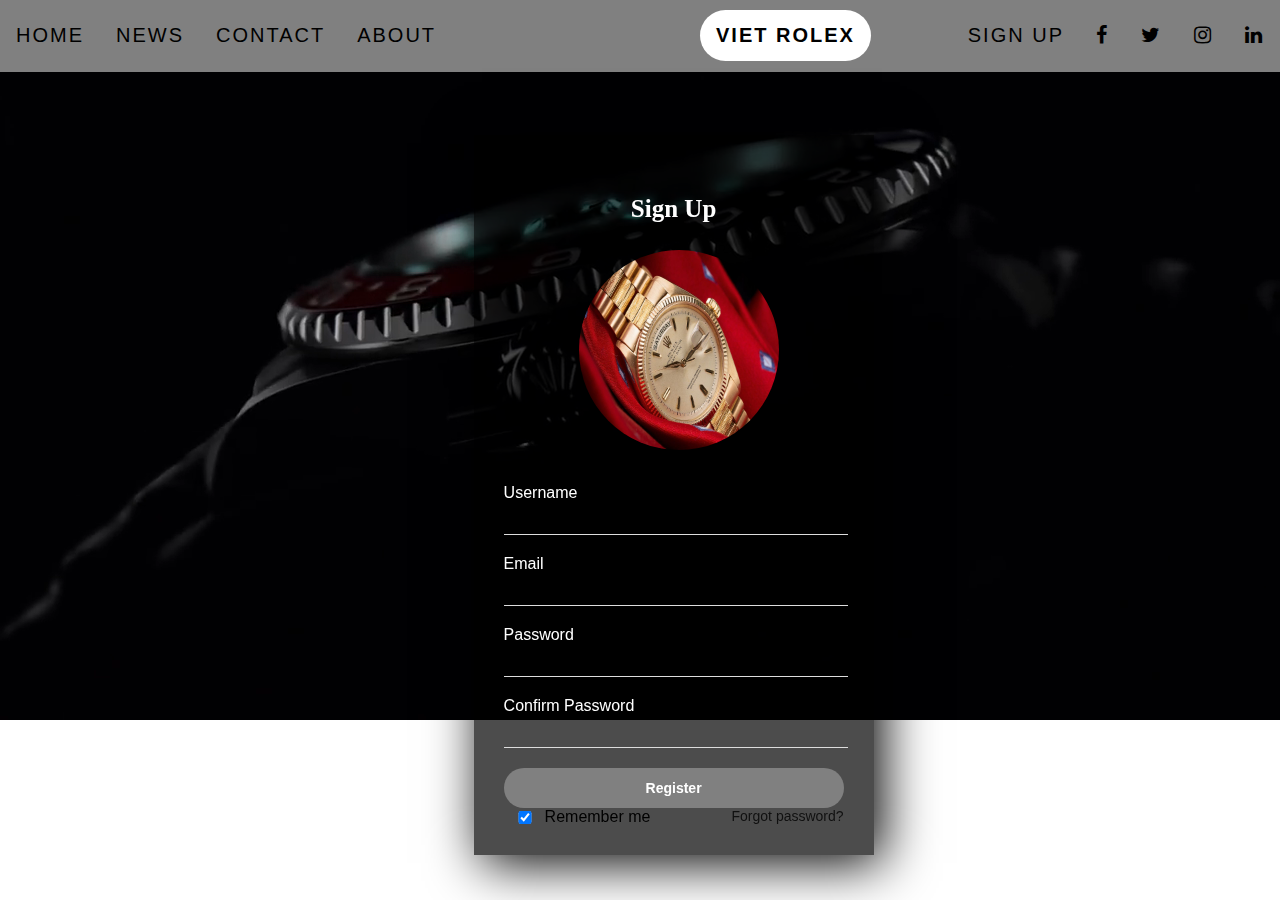
<file: register.html>
<!DOCTYPE html>
<html>
<head>
	<meta charset="utf-8" />
	<title>
		
	</title>
	<link rel="stylesheet" type="text/css" href="css/style.css">
	<link href="https://fonts.googleapis.com/icon?family=Material+Icons" rel="stylesheet" type="text/css">
	<link rel="stylesheet" href="https://stackpath.bootstrapcdn.com/font-awesome/4.7.0/css/font-awesome.min.css">
</head>
<body>
	<body class="container" >
		<div class="header" >
			<video autoplay muted loop id="myVideo">
	            <source src="video/register.mp4" type="video/mp4">
	        </video>
	        
			<div class="navbar">
				<ul>
					<li><a class="active" href="template.html">Home</a></li>
					<li><a href="#news">News</a></li>
					<li class="logo"><a href="index.html">Viet Rolex</a></li>
					<li><a href="#contact">Contact</a></li>
					<li><a href="#about">About</a></li>
					<div class="navbar-sig">
						<ul>
							<li><a href="login.html">Sign Up</a></li>
							<li><a href="#"><i class="fa fa-facebook"></i></a></li>
					        <li><a href="#"><i class="fa fa-twitter"></i></a></li>
					        <li><a href="#"><i class="fa fa-instagram"></i></a></li>
					        <li><a href="#"><i class="fa fa-linkedin"></i></a></li>
						</ul>
					</div>
				</ul>
				
			
			
		</div>
		
        <div class="form-register">
			<h1>Sign Up</h1>
			<img src="images/rolex3.jpg">
			<form action="">
				<label>Username</label>
				<input type="text"  name="name"required>
				<label>Email</label>
				<input type="email"  name="name"required>
				<label>Password</label>
				<input type="password"  name="pws"required>
				<label>Confirm Password</label>
				<input type="password"  name="confirm-pws"required>
				<button class="btn-log" type="submit">Register</button>
			</form>
			<div class="forgot-pass">
				<input type="checkbox" name="remember" checked="checked">Remember me
				<a href="#">Forgot password?</a>
				
			</div>
			

			
		</div>

		
	
	</body>
		
	
</body>
</html>
</file>
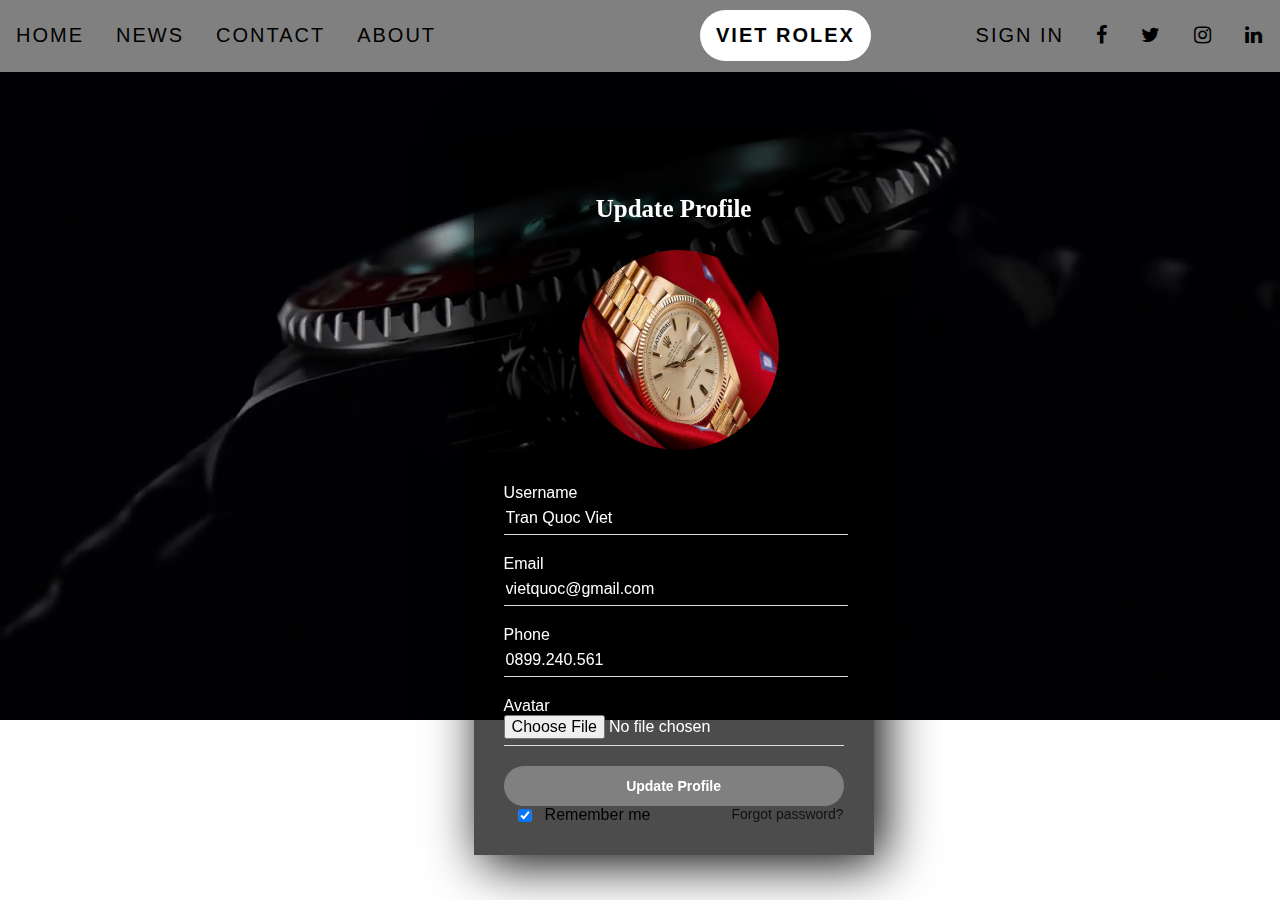
<file: update-profile.html>
<!DOCTYPE html>
<html>
<head>
	<meta charset="utf-8" />
	<title>
		
	</title>
	<link rel="stylesheet" type="text/css" href="css/style.css">
	<link href="https://fonts.googleapis.com/icon?family=Material+Icons" rel="stylesheet" type="text/css">
	<link rel="stylesheet" href="https://stackpath.bootstrapcdn.com/font-awesome/4.7.0/css/font-awesome.min.css">
</head>
<body>
	<body class="container" >
		<div class="header" >
			<video autoplay muted loop id="myVideo">
	            <source src="video/register.mp4" type="video/mp4">
	        </video>
	        
			<div class="navbar">
				<ul>
					<li><a class="active" href="template.html">Home</a></li>
					<li><a href="#news">News</a></li>
					<li class="logo"><a href="index.html">Viet Rolex</a></li>
					<li><a href="#contact">Contact</a></li>
					<li><a href="#about">About</a></li>
					<div class="navbar-sig">
						<ul>
							<li><a href="login.html">Sign In</a></li>
							<li><a href="#"><i class="fa fa-facebook"></i></a></li>
					        <li><a href="#"><i class="fa fa-twitter"></i></a></li>
					        <li><a href="#"><i class="fa fa-instagram"></i></a></li>
					        <li><a href="#"><i class="fa fa-linkedin"></i></a></li>
						</ul>
					</div>
				</ul>
				
			
			
		</div>
		
        <div class="form-register">
			<h1>Update Profile</h1>
			<img src="images/rolex3.jpg">
			<form action="">
				<label>Username</label>
				<input type="text" value ="Tran Quoc Viet" name="name" required>
				<label>Email</label>
				<input disabled type="email" value ="vietquoc@gmail.com" name="name"required>
				<label>Phone</label>
				<input type="text" value ="0899.240.561" name="name">
				<label>Avatar</label>
				<input type="file" name="avatar">
				<button class="btn-log" type="submit">Update Profile</button>
			</form>
			<div class="forgot-pass">
				<input type="checkbox" name="remember" checked="checked">Remember me
				<a href="#">Forgot password?</a>
				
			</div>
			

			
		</div>

		
	
	</body>
		
	
</body>
</html>
</file>
<file: css/style.css>
body,html{
	
    padding:0;
    margin:0 ;
    font-family: 'Montserrat', sans-serif;
    
    overflow-x:hidden;

}
.header{
	width: 100%;
	background-color: transparent;
}

#myVideo {
  width: 100%;
  height: 100%;
  position: relative;
  top: 0;
  left: 0;
  z-index: 5;
  object-fit: cover;
}
.navbar{
  border-bottom:2px solid gray;  
	width: 100%;
	top: 0px;
	position: absolute;
	z-index: 20;
}
.navbar ul:hover{
	background-color: gray;

}
.navbar ul {

	height: 70px;
	position: relative;
  list-style-type: none;
  margin: 0;
  padding: 0;
  overflow: hidden;
  
}

.navbar ul li {
  margin-top: 10px;
  float: left;
}
.navbar ul li:hover{
  background-color: white;
  border-radius: 30px;
}
.navbar ul li a {
  display: block;
  font-style: all;
  text-transform: uppercase;
  color: black;
  font-size: 20px;
  text-align: center;
  padding: 14px 16px;
  text-decoration: none;
  letter-spacing: 2px;
  
}

.navbar ul li a:hover:not(.active) {
  color: black;
}

.navbar-sig{
	float: right;
}


.logo{
	position: absolute;
	left: 700px;
  font-size: 30px;
  background-color: white;
  border-radius: 30px;
  font-weight: 700;
}
.logo:hover{
  -webkit-transform: scale(1.1);
  -moz-transform:scale(1.1);
  transform: scale(1.1);
}

.caption{
	top: 400px;
	left: 40px;
	position: absolute;
	width: 600px;
	z-index: 30;
}
.caption h1{
	font-style: italic;
}

.imgheader ul{
	margin-left: 121px;
	top: 500px;
	z-index: 20;
	position: absolute;
	width: 100%;
	
	list-style-type: none;
	overflow: hidden;
}
.imgheader ul li{
	margin-left: 70px;
	display: inline-block;
}
.imgheader ul li img{
	height: 300px;
	width: 300px;
	border-radius: 50%;
}
/*Content*/
#wrap{

    
	width: 100%;
	max-width: 1600px;
	
}

.columns_2 figure{
   width:49%;
   margin-right:1%;
}
.columns_2 figure:nth-child(2){
	margin-right: 0;
  width: 100%;
}
.columns_3 figure{
   width:32%;
   margin-right:1%;
}
.columns_3 figure:nth-child(3){
	margin-right: 0;
}
.columns_4 figure{
   width:24%;
   margin-right:1%;
}
.columns_4 figure:nth-child(4){
	margin-right: 0;
}
.columns_5 figure{
   width:19%;
   margin-right:1%;
}
.columns_5 figure:nth-child(5){
	margin-right: 0;
}
#columns figure:hover{
	-webkit-transform: scale(1.1);
	-moz-transform:scale(1.1);
	transform: scale(1.1);


}
#columns:hover figure:not(:hover) {
	opacity: 0.4;
}
div#columns figure {
	display: inline-block;
	background: #FEFEFE;
	border: 2px solid #FAFAFA;
	box-shadow: 0 1px 2px rgba(34, 25, 25, 0.4);
	margin: 0 0px 15px;
	-webkit-column-break-inside: avoid;
	-moz-column-break-inside: avoid;
	width: 17%;
  	
	padding: 15px;
	padding-bottom: 5px;
	background: -webkit-linear-gradient(45deg, #FFF, #F9F9F9);
	opacity: 1;
	-webkit-transition: all .3s ease;
	-moz-transition: all .3s ease;
	-o-transition: all .3s ease;
	transition: all .3s ease;
    margin-left:7px;
    text-align: center;
    
}

div#columns figure img {
	width: 100%;
  height: 300px;
	border-bottom: 1px solid #ccc;
	padding-bottom: 15px;
	margin-bottom: 5px;
}

div#columns figure figcaption {
  font-size: .9rem;
  color: #444;
  line-height: 1.5;
  height:60px;
  font-weight:600;
  text-overflow:ellipsis;
}

a.addCart{
  padding:10px;
  background:salmon;
  margin:10px;
  display:block;
  text-align:center;
  color:white;
  transition:all 0.2s linear;
  text-decoration:none;
  text-shadow:1px 1px 3px rgba(0,0,0,0.3);
  border-radius:3px;
  border-bottom:3px solid #ff6536;
  box-shadow:1px 1px 3px rgba(0,0,0,0.3);
  background-color: black;
}
a.addCart:hover{
  background:gray;
  border-bottom:3px solid salmon;
  color:black;
}
@media screen and (max-width: 960px) { 
  #columns figure { width: 24%; }
}
@media screen and (max-width: 767px) {
  #columns figure { width:32%;}
}
@media screen and (max-width: 600px) {
  #columns figure { width: 49%;}
}
@media screen and (max-width: 500px) {
  #columns figure { width: 100%;}
}
.title{
	margin-top: 5px;
    border-bottom:2px solid black;
    text-align: center;
}
.title h2{
  
  text-align: center;
  margin-left: 650px;
  width: 199px;
  background-color: black;
  border-radius: 30px;
  color: white;
    
}
.title h2:hover{
  background-color:gray;
}
/*Footer*/

.site-footer
{

  background-color:#26272b;
  padding:45px 0 20px;
  font-size:15px;
  line-height:24px;
  color:#737373;
}
.site-footer hr
{
  border-top-color:#bbb;
  opacity:0.5
}
.site-footer hr.small
{
  margin:20px 0
}
.site-footer h6
{
  color:#fff;
  font-size:16px;
  text-transform:uppercase;
  margin-top:5px;
  letter-spacing:2px
}
.site-footer a
{
  color:#737373;
}
.site-footer a:hover
{
  color:#3366cc;
  text-decoration:none;
}
.footer-links
{
  padding-left:0;
  list-style:none
}
.footer-links li
{
  display:block
}
.footer-links a
{
  color:#737373
}
.footer-links a:active,.footer-links a:focus,.footer-links a:hover
{
  color:#3366cc;
  text-decoration:none;
}
.footer-links.inline li
{
  display:inline-block
}
.site-footer .social-icons
{
  text-align: center;
}
.site-footer .social-icons a
{
  width:40px;
  height:40px;
  line-height:40px;
  margin-left:6px;
  margin-right:0;
  border-radius:100%;
  background-color:#33353d
}
.copyright-text
{
  margin:0
}
@media (max-width:991px)
{
  .site-footer [class^=col-]
  {
    margin-bottom:30px
  }
}
@media (max-width:767px)
{
  .site-footer
  {
    padding-bottom:0
  }
  .site-footer .copyright-text,.site-footer .social-icons
  {
    text-align:center
  }
}

.body-footer{

	text-align: center;
}
.banner-footer{
	position: relative;
	width: 100%;
}
#video-footer{
	width: 100%;
	 height: 100%;
	 
	 top: 0;
	 left: 0;
	 z-index: 5;
	 object-fit: cover;
}
.caption-footer{
	left: 40px;
	position: absolute;
	top: 50px;
	z-index: 20;
}
.caption-footer p{
	font-size: 30px;
	width: 800px;
}
/*Test Overlay*/
.slider {
	
	bottom:31px;
	position: absolute;
    width: 100%;
    text-align: center;
    overflow: hidden;
  }
  .slides {

    display: flex;
    overflow-x: auto;
    
    scroll-behavior: smooth;
    -webkit-overflow-scrolling: touch;
  }
  .slides img{
  	margin-right: 10px;
  	width: 400px;
  	
  	border-radius: 10px;
  }
  .slides::-webkit-scrollbar {
    width: 10px;
    height: 10px;
  }
  .slides::-webkit-scrollbar-thumb {

    background: white;
    border-radius: 10px;
  }
  .slides::-webkit-scrollbar-track {
    background: transparent;
  }
  .slides > div {
    scroll-snap-align: start;
    flex-shrink: 0;
    width: 300px;
    height: 300px;
    margin-right: 50px;
    border-radius: 10px;
    background: #eee;
    transform-origin: center center;
    transform: scale(1);
    transition: transform 0.5s;
    position: relative;
    display: flex;
    justify-content: center;
    align-items: center;
    font-size: 100px;
  }
  .slider > a {
    display: inline-flex;
    width: 1.5rem;
    height: 1.5rem;
    background: white;
    text-decoration: none;
    align-items: center;
    justify-content: center;
    border-radius: 50%;
    margin: 0 0 0.5rem 0;
    position: relative;
  }
  .slider > a:active {
    top: 1px;
    color: #1c87c9;
  }
  .slider > a:focus {
    background: #eee;
  }
  /* Don't need button navigation */
  @supports (scroll-snap-type) {
    .slider > a {
      display: none;
    }
  }
.imgheader ul li img:hover{
	-webkit-transform: scale(1.1);
	-moz-transform:scale(1.1);
	transform: scale(1.1);
}
.caption h1:hover{
	-webkit-transform: scale(1.1);
	-moz-transform:scale(1.1);
	transform: scale(1.1);
}
.slides img:hover{
	-webkit-transform: scale(1.1);
	-moz-transform:scale(1.1);
	transform: scale(1.1);
}
.caption-footer h1:hover{
	-webkit-transform: scale(1.1);
	-moz-transform:scale(1.1);
	transform: scale(1.1);
}

/*Cart*/
.slider-cart {
	
	bottom:166px;
	position: absolute;
    width: 100%;
    text-align: center;
    overflow: hidden;
  }
  .slides-cart {

    display: flex;
    overflow-x: auto;
    
    scroll-behavior: smooth;
    -webkit-overflow-scrolling: touch;
  }
  .slides-cart img{
  	margin-right: 10px;
  	width: 400px;
  	
  	border-radius: 10px;
  }
  .slides-cart::-webkit-scrollbar {
    width: 10px;
    height: 10px;
  }
  .slides-cart::-webkit-scrollbar-thumb {

    background: white;
    border-radius: 10px;
  }
  .slides-cart::-webkit-scrollbar-track {
    background: transparent;
  }
  .slides-cart > div {
    scroll-snap-align: start;
    flex-shrink: 0;
    width: 300px;
    height: 300px;
    margin-right: 50px;
    border-radius: 10px;
    background: #eee;
    transform-origin: center center;
    transform: scale(1);
    transition: transform 0.5s;
    position: relative;
    display: flex;
    justify-content: center;
    align-items: center;
    font-size: 100px;
  }
  .slider-cart > a {
    display: inline-flex;
    width: 1.5rem;
    height: 1.5rem;
    background: white;
    text-decoration: none;
    align-items: center;
    justify-content: center;
    border-radius: 50%;
    margin: 0 0 0.5rem 0;
    position: relative;
  }
  .slider-cart > a:active {
    top: 1px;
    color: #1c87c9;
  }
  .slider-cart > a:focus {
    background: #eee;
  }
  /* Don't need button navigation */
  @supports (scroll-snap-type) {
    .slider-cart > a {
      display: none;
    }
  }
.showroom{
	position: relative;
	width: 100%;
	height: 100%;


}
.caption-showroom{

	color: white;
	position: absolute;
	top: 300px;
	left: 600px;
	text-align: center;
	text-transform: uppercase;
}
.showroom img{
	width: 100%;

}
.caption-showroom a{
			
	  border: none;
	  color: white;
	  padding: 20px;
	  text-align: center;
	  text-decoration: none;
	  display: inline-block;
	  font-size: 16px;
	  margin: 4px 2px;
	  cursor: pointer;
	  border-radius: 30%;
	  border-style: solid;

}
.caption-showroom a:hover{
	background-color: white;
	color: green;
}
.overlay {
  position: absolute;
  top: 0;
  bottom: 0;
  left: 0;
  right: 0;
  height: 100%;
  width: 100%;
  opacity: 0;
  transition: .5s ease;
  background-color: rgba(0, 0, 0, 0.5);
}
.showroom:hover .overlay {
  opacity: 1;
}
.caption-log{
  text-align: center;
  position: absolute;
  top: 222px;
  left: 33%;
  z-index: 20;
}
.caption-log ul {
  list-style-type: none;
  display: inline-flex;
}
.caption-log ul li{
  margin-left: 10px;

}
.caption-log ul li p{
  font-weight: 700;
  
  border-radius: 30px;
  text-transform: uppercase;
   font-size:30px;
  color: white;
  letter-spacing: 2px;
}
.caption-log ul li h1{
  background-color: white;
  color: black;
  border-radius: 30px;
  padding: 14px 16px;
}
.caption-log ul li h1:hover{
  -webkit-transform: scale(1.1);
  -moz-transform:scale(1.1);
  transform: scale(1.1);
}
.caption-log h3{
  color: white;
}
.caption-log a{
    border: none;
    color: white;
    padding: 20px;
    text-align: center;
    text-decoration: none;
    display: inline-block;
    font-size: 16px;
    margin: 4px 2px;
    cursor: pointer;
    border-radius: 30%;
    border-style: solid;
    background-color: black
}
.caption-log a:hover{
  background-color: white;
  color: green;
}
.form-log{
  z-index: 20;
  width: 400px;
  
  color: black;
  top: 20%;
  left: 37%;
  padding: 60px 30px;
  position: absolute;
  transform: translate(-50%;-50% );
  box-sizing: border-box;
  box-shadow: 8px 8px 50px black;
  background-color: rgba(0, 0, 0, 0.7);
}
.form-register{
  z-index: 20;
  width: 400px;
  height: 720px;
  color: black;
  top: 15%;
  left: 37%;
  padding: 60px 30px;
  position: absolute;
  transform: translate(-50%;-50% );
  box-sizing: border-box;
  box-shadow: 8px 8px 50px black;
  background-color: rgba(0, 0, 0, 0.7);
}
.form-log img{
  margin-left: 75px;
  margin-bottom: 30px;
  width: 200px;
  height: 200px;
  border-radius: 50%;
}
.form-log h1{
  margin: 0;
  padding: 0;
  font-weight: bold;
  font-size: 25px;
  color: white;
  font-weight: 700;
  text-align: center;
  margin-bottom: 8%;
  font-family: all;

}
.form-log input{
  width: 100%;
  margin-bottom: 20px;
}
.form-log label{
  color: white;
}
.form-log input[type=text],.form-log input[type=password],.form-log input[type=email]{
  border: none;
  border-bottom: 1px solid #ddd;
  background:transparent;
  outline: none;
  height: 30px;
  font-size: 16px;
  opacity: 1;
  color: white;
}
.btn-log{
  border-radius: 30px;
  width: 100%;
  border: none;
  outline: none;
  height: 40px;
  background-color: gray;
  color: white;
  font-size: 14px;
  font-weight: bold;
}
.btn-log:hover{
  background-color: black;

}
.form-register img{
  margin-left: 75px;
  margin-bottom: 30px;
  width: 200px;
  height: 200px;
  border-radius: 50%;
}
.form-register h1{
  margin: 0;
  padding: 0;
  font-weight: bold;
  font-size: 25px;
  color: white;
  font-weight: 700;
  text-align: center;
  margin-bottom: 8%;
  font-family: all;

}
.form-register input{
  width: 100%;
  margin-bottom: 20px;
}
.form-register label{
  color: white;
}
.form-register input[type=text],.form-register input[type=password],.form-register input[type=email],.form-register input[type=file]{
  border: none;
  border-bottom: 1px solid #ddd;
  background:transparent;
  outline: none;
  height: 30px;
  font-size: 16px;
  opacity: 1;
  color: white;
}
.form-register a{
  font-size: 14px;
  text-decoration: none;
  color: #fff;
  opacity: 0.8;

}
.forgot-pass{
  color: black;

}
.forgot-pass input{
  width: 10%;
  float: left;

}
.forgot-pass a{
  float: right;
  text-align: center;
  color: black;
}
.form-log:hover{
  -webkit-transform: scale(1.1);
  -moz-transform:scale(1.1);
  transform: scale(1.1);
}
.form-register:hover{
  -webkit-transform: scale(1.1);
  -moz-transform:scale(1.1);
  transform: scale(1.1);
}
.cart-page{
  margin:80px auto;
}
.cart-table{

  width: 100%;
  border-collapse: collapse;
}
.cart-table tr:hover{
  background-color: rgba(0, 0, 0, 0.5);
}

.cart-info{
  display: flex;
  flex-wrap: wrap;
}
.cart-table tr th{
  text-align: left;
  padding: 5px;
  color: white;
  background-color: rgba(0, 0, 0, 0.5);
  font-weight: normal;
}
.cart-table td{
  padding: 10px 5px;

}
.cart-table td input{
  width: 30px;
  height: 20px;
  padding: 5px;

}
.cart-table td a{
  color: black;
  font-size: 12px;
}
.cart-info img{
  width: 100px;
  height: 100px;

  margin-right: 10px;
}
.material-icons:hover{
  color: red;
}
.total-price{
  display: flex;
  justify-content: flex-end;
}
.total-price table{

  margin-right: 10px;
  margin-bottom: 10px;
  height: 100px;
  border-top: 10px solid black;
  border-bottom: 10px solid black;
  width: 100%;
  max-width: 350px;
}
.total-price table tr{

  margin-bottom: 30px;
}
.total-price table tr th:last-child{
  text-align: center;
}
.total-price table tr td:last-child{
  text-align: center;
}
.total{
  color: red;
}
.add-product{
  float: right;
  margin-right:20px; 
}
.add-product:hover{
  -webkit-transform: scale(1.1);
  -moz-transform:scale(1.1);
  transform: scale(1.1); 
}
.add-product a{
  
  background-color: black; /* Green */
  border: none;
  color: white;
  padding: 20px;
  text-align: center;
  text-decoration: none;
  display: inline-block;
  font-size: 16px;
  margin: 4px 2px;
  cursor: pointer;
  border-radius: 30px;
}

.checkout a{

  background-color: red; /* Green */
  border: none;
  color: white;
  padding: 5px;
  text-align: center;
  text-decoration: none;
  display: inline-block;
  font-size: 16px;
  
  cursor: pointer;
  border-radius: 30px;
}
.checkout-table{
  margin-top: 10px;
}
.form-profile{
  z-index: 20;
  width: 400px;
  height: 690px;
  color: black;
  top: 15%;
  left: 37%;
  padding: 60px 30px;
  position: absolute;
  transform: translate(-50%;-50% );
  box-sizing: border-box;
  box-shadow: 8px 8px 50px black;
  background-color: rgba(0, 0, 0, 0.7);
}
.form-profile img{
  margin-left: 75px;
  margin-bottom: 30px;
  width: 200px;
  height: 200px;
  border-radius: 50%;
}
.form-profile h1{
  margin: 0;
  padding: 0;
  font-weight: bold;
  font-size: 25px;
  color: white;
  font-weight: 700;
  text-align: center;
  margin-bottom: 8%;
  font-family: all;

}



.content-profile{
  color: white;
  position: absolute;
  margin-left: 44px;
  top: 320px;
}

.profile table{
  text-align: center;
}
.profile table tr td{
  padding: 20px;
}
.btn-profile{
  float: left;
  margin-left: 62px;
}
</file>
